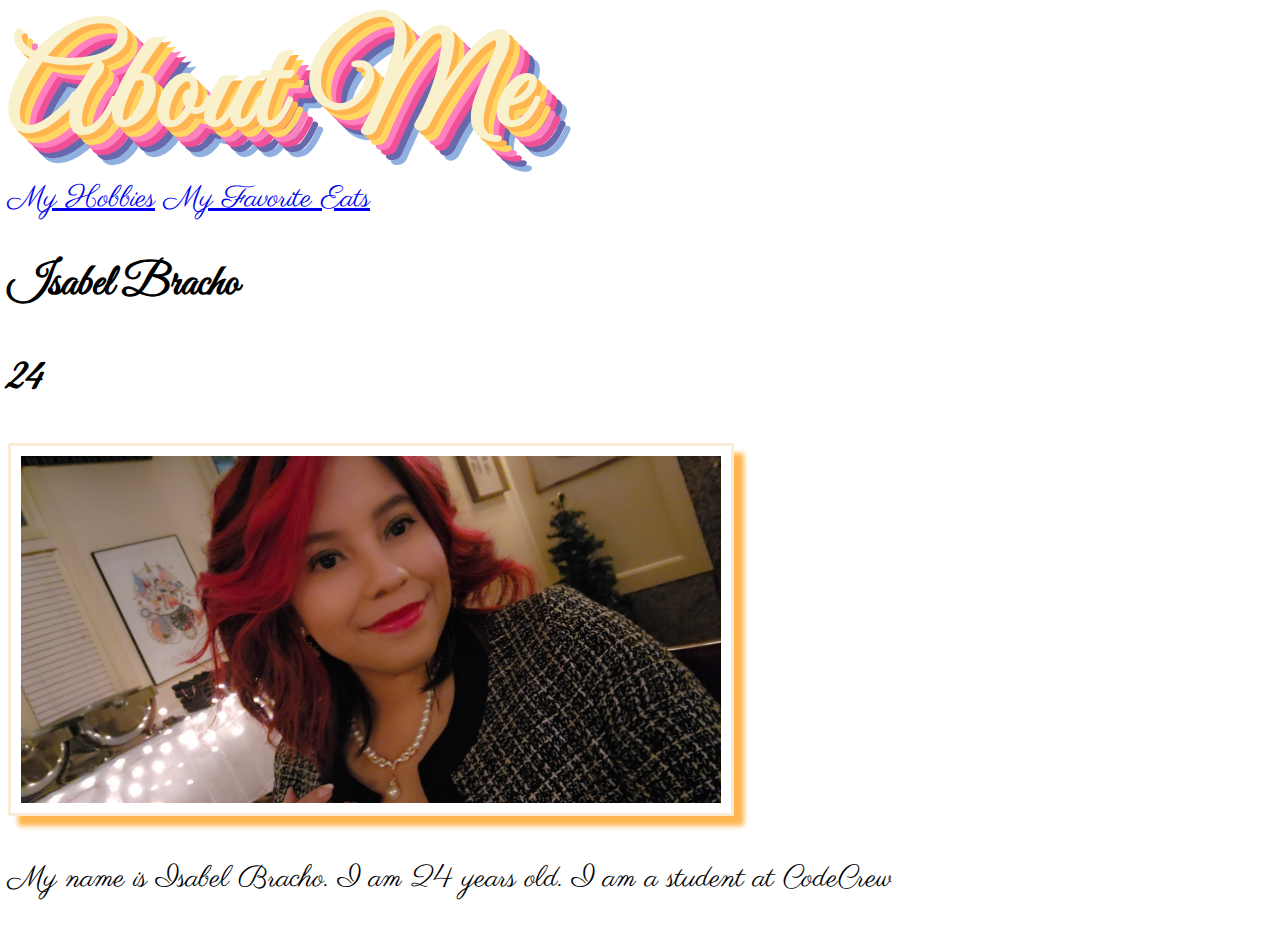
<file: index.html>
<!DOCTYPE html>
<html lang="en">
  <head>
    <meta charset="UTF-8" />
    <meta name="viewport" content="width=device-width, initial-scale=1.0" />
    <title>About Me</title>
    <link rel="stylesheet" href="Style.css" />
  </head>
  <body>
    <header>
      <h1>About Me</h1>
    </header>
    <main>
      <div>
        <a href="./myHobbies.html">My Hobbies</a>
        <a href="./myFavoriteEats.html">My Favorite Eats</a>
      </div>
      <h2>Isabel Bracho</h2>
      <h2>24</h2>
      <img src="./assets/Me.jpeg" alt="Me" />
      <p>
        My name is Isabel Bracho. I am 24 years old. I am a student at CodeCrew
      </p>
    </main>
  </body>
</html>
</file>
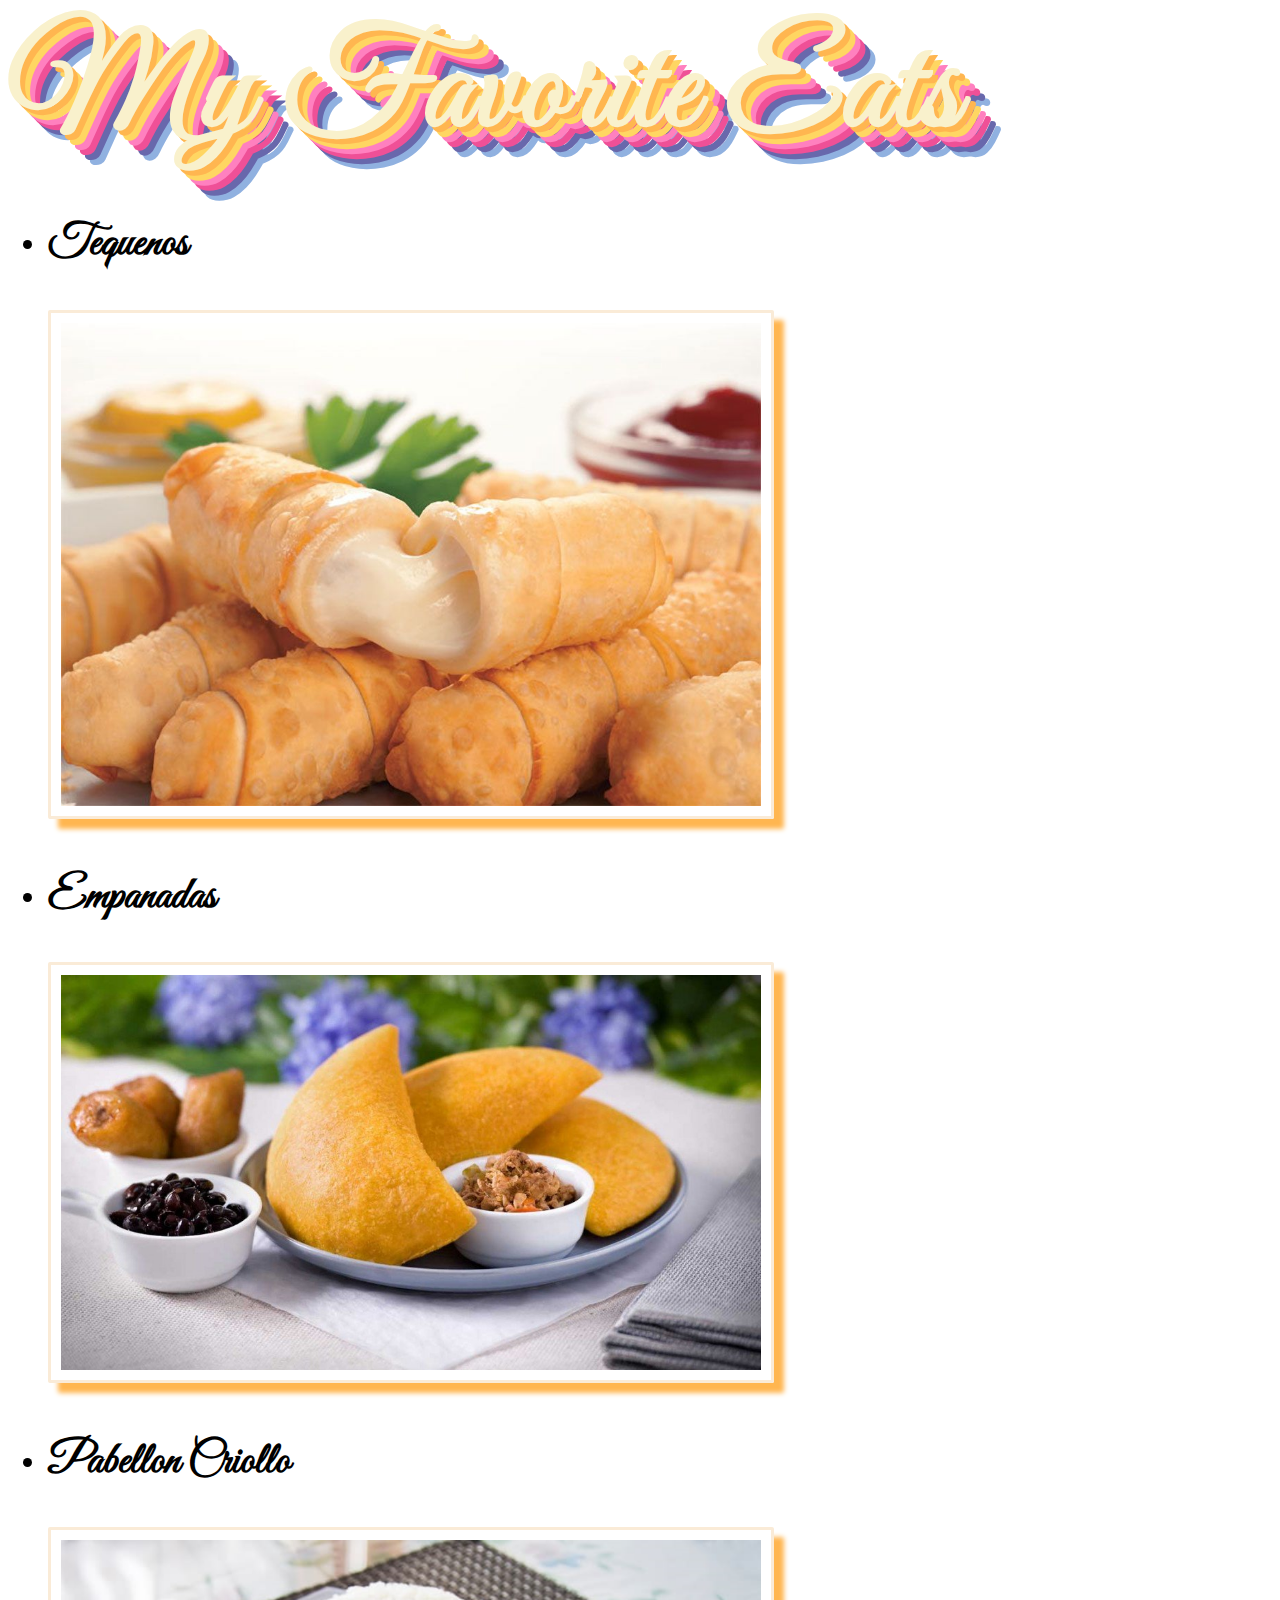
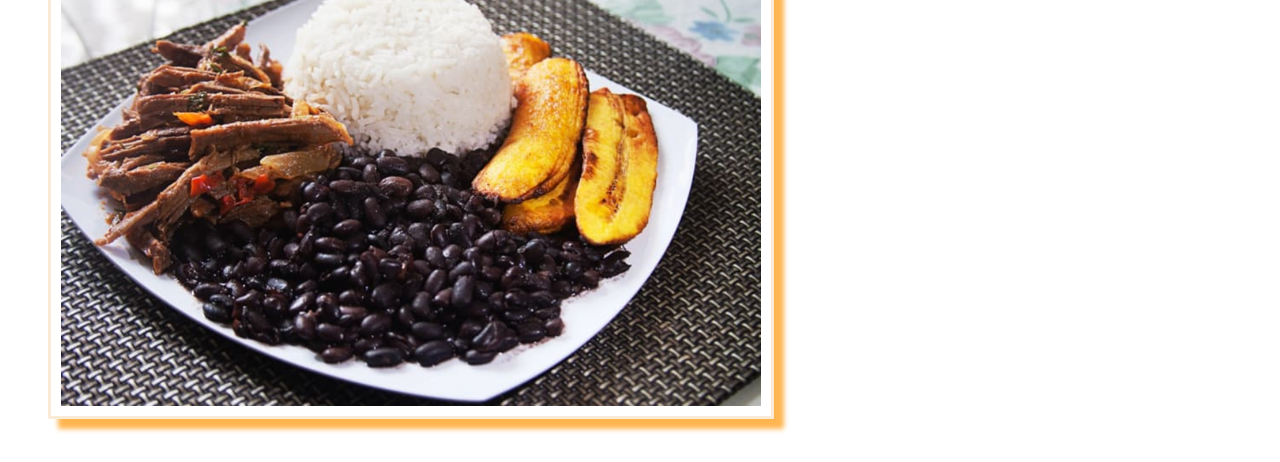
<file: myFavoriteEats.html>
<!DOCTYPE html>
<html lang="en">
  <head>
    <meta charset="UTF-8" />
    <meta name="viewport" content="width=device-width, initial-scale=1.0" />
    <title>My Favorite Eats</title>
    <link rel="stylesheet" href="Style.css" />
  </head>
  <body>
    <header>
      <h1>My Favorite Eats</h1>
    </header>
    <main>
      <ul>
        <li>
          <h2>Tequenos</h2>
          <img src="./assets/Tequenos.jpg" alt="Tequenos" />
        </li>
        <li>
          <h2>Empanadas</h2>
          <img src="./assets/Empanadas.jpeg" alt="Empanadas" />
        </li>
        <li>
          <h2>Pabellon Criollo</h2>
          <img src="./assets/Pabellon Criollo.png" alt="Pabellon" />
        </li>
      </ul>
    </main>
  </body>
</html>
</file>
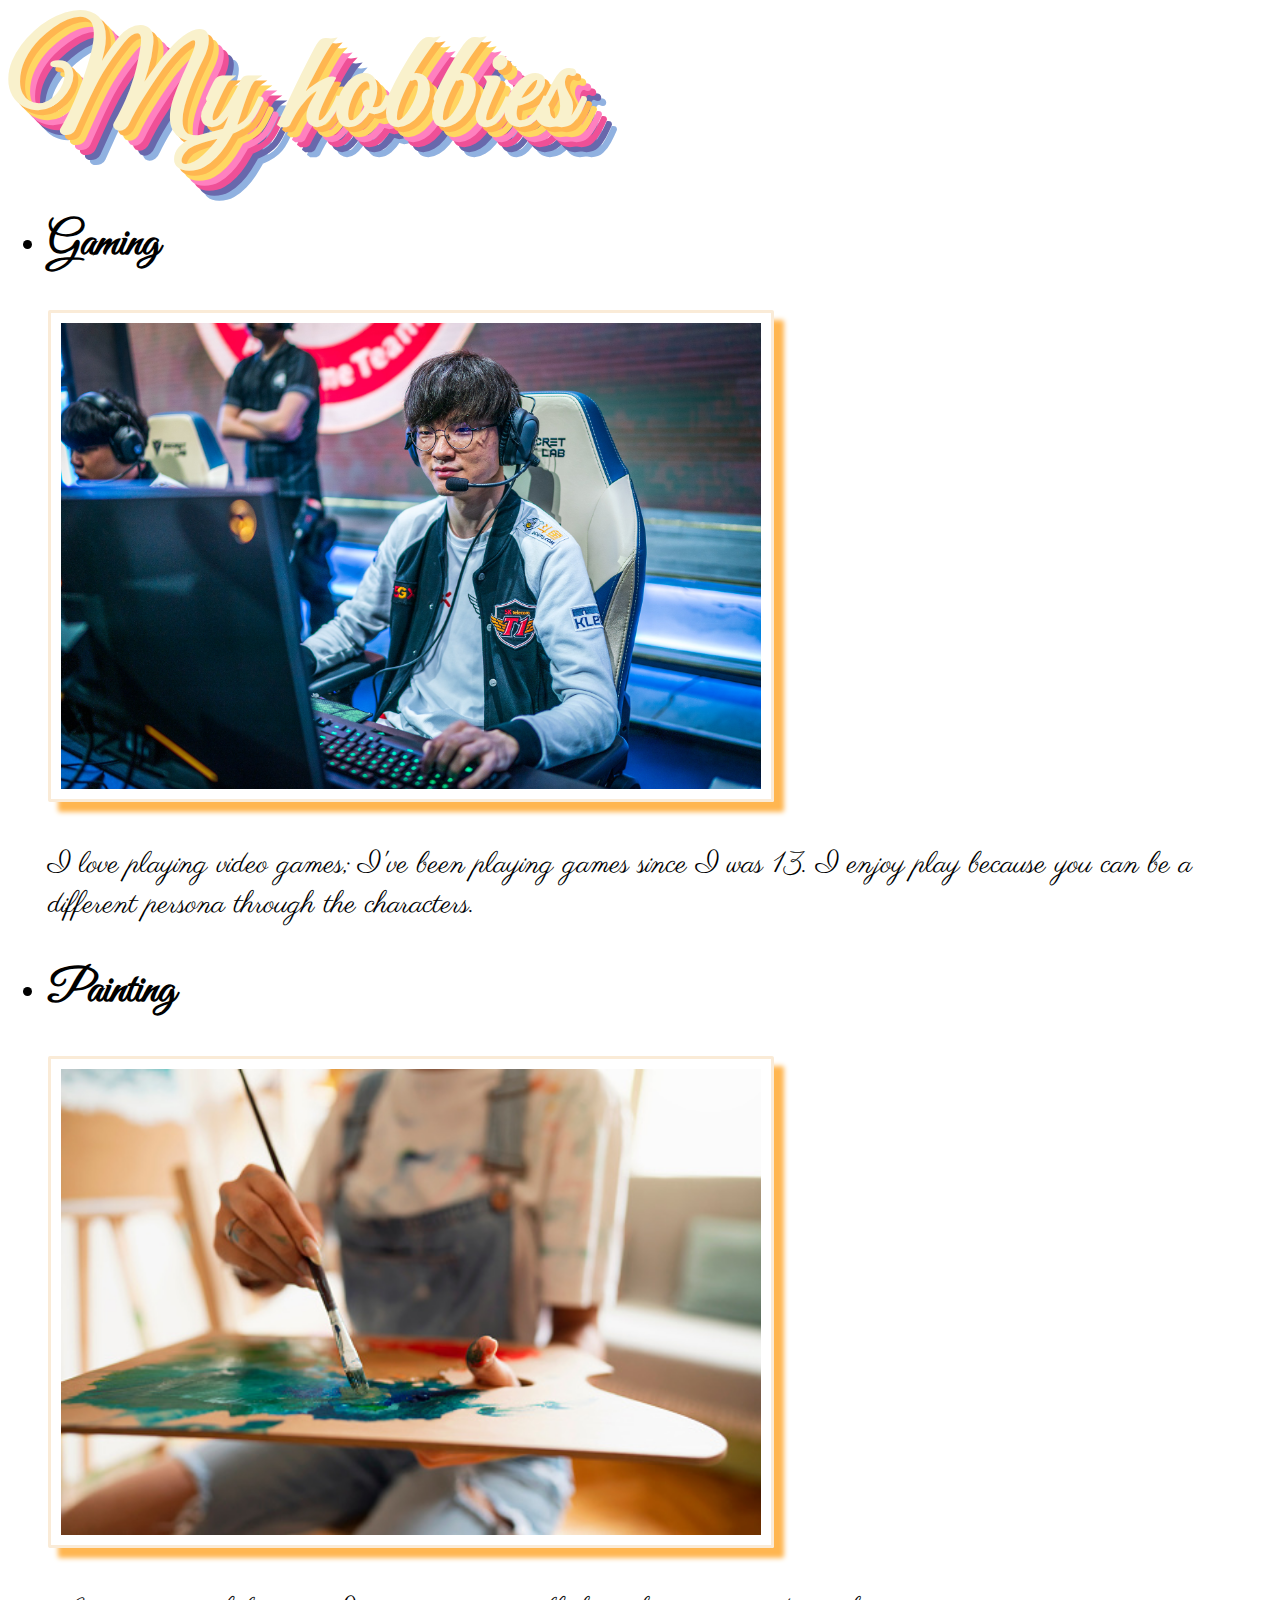
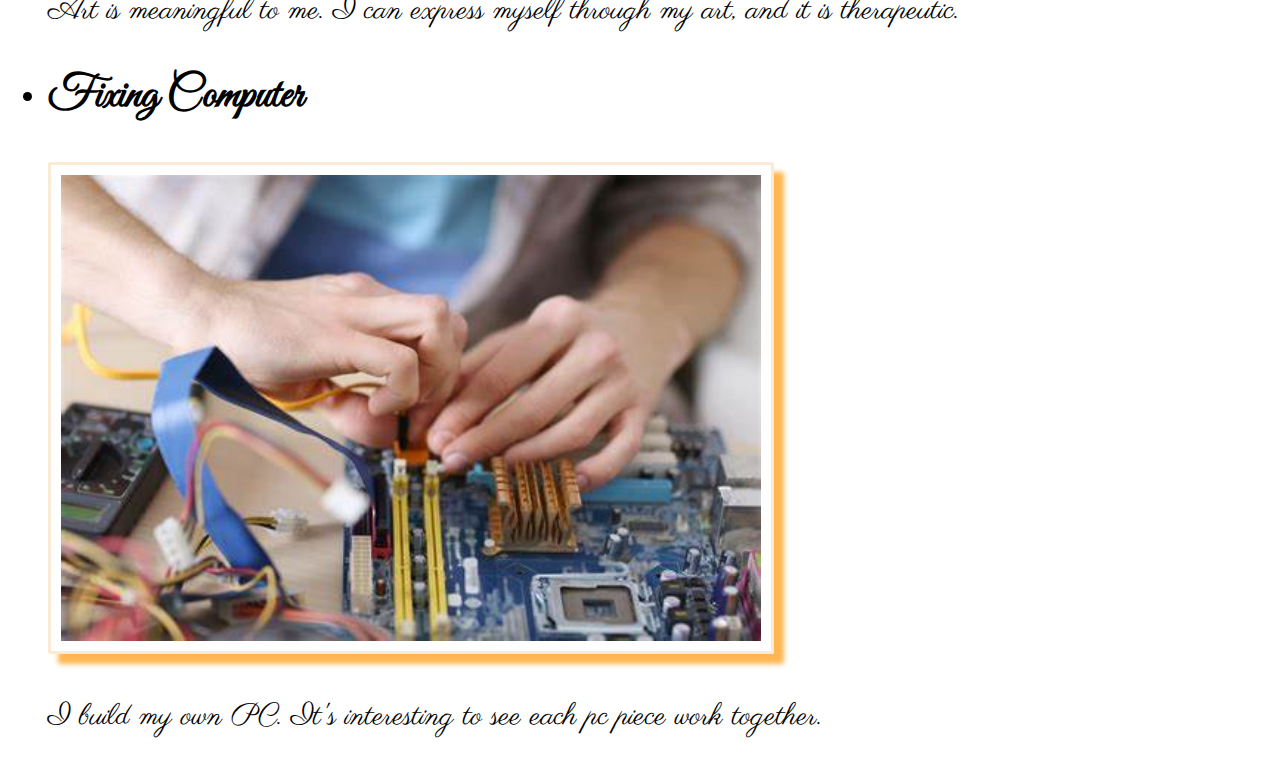
<file: myHobbies.html>
<!DOCTYPE html>
<html lang="en">
  <head>
    <meta charset="UTF-8" />
    <meta name="viewport" content="width=device-width, initial-scale=1.0" />
    <title>My Hobbies</title>
    <link rel="stylesheet" href="Style.css" />
  </head>
  <body>
    <header>
      <h1>My hobbies</h1>
    </header>
    <main>
      <ul>
        <li>
          <h2>Gaming</h2>
          <img src="./assets/faker.jpg" alt="faker" />
          <p>
            I love playing video games; I've been playing games since I was 13.
            I enjoy play because you can be a different persona through the
            characters.
          </p>
        </li>
        <li>
          <h2>Painting</h2>
          <img src="./assets/Paint.jpg" alt="Paint" />
          <p>
            Art is meaningful to me. I can express myself through my art, and it
            is therapeutic.
          </p>
        </li>
        <li>
          <h2>Fixing Computer</h2>
          <img src="./assets/Computer.jpeg" alt="Computer" />
          <p>
            I build my own PC. It's interesting to see each pc piece work
            together.
          </p>
        </li>
      </ul>
    </main>
  </body>
</html>
</file>
<file: Style.css>
@import url("https://fonts.googleapis.com/css2?family=Great+Vibes&family=Parisienne&display=swap");
h1 {
  font-family: "Great Vibes", cursive;
  font-size: 8.5rem;
  text-shadow: -15px 5px 20px #ced0d3;
  letter-spacing: 0.02em;
  color: #f9f1cc;
  font-weight: 700;
  margin: auto;
  text-shadow: 5px 5px 0px #ffb650, 10px 10px 0px #ffd662, 15px 15px 0px #ff80bf,
    20px 20px 0px #ef5097, 25px 25px 0px #6868ac, 30px 30px 0px #90b1e0;
}
h2 {
  font-size: 45px;
  font-family: "Great Vibes", cursive;
}
body {
  background-image: url("https://wallpapercave.com/wp/wp7615284.jpg");
  background-repeat: no-repeat;
  background-size: cover;
  font-size: 30px;
  font-family: "Parisienne", cursive;
}
img {
  border: 3px solid #faebd7;
  border-radius: 2px;
  padding: 10px;
  width: 700px;
  box-shadow: 10px 10px 5px #ffb650;
}
</file>
